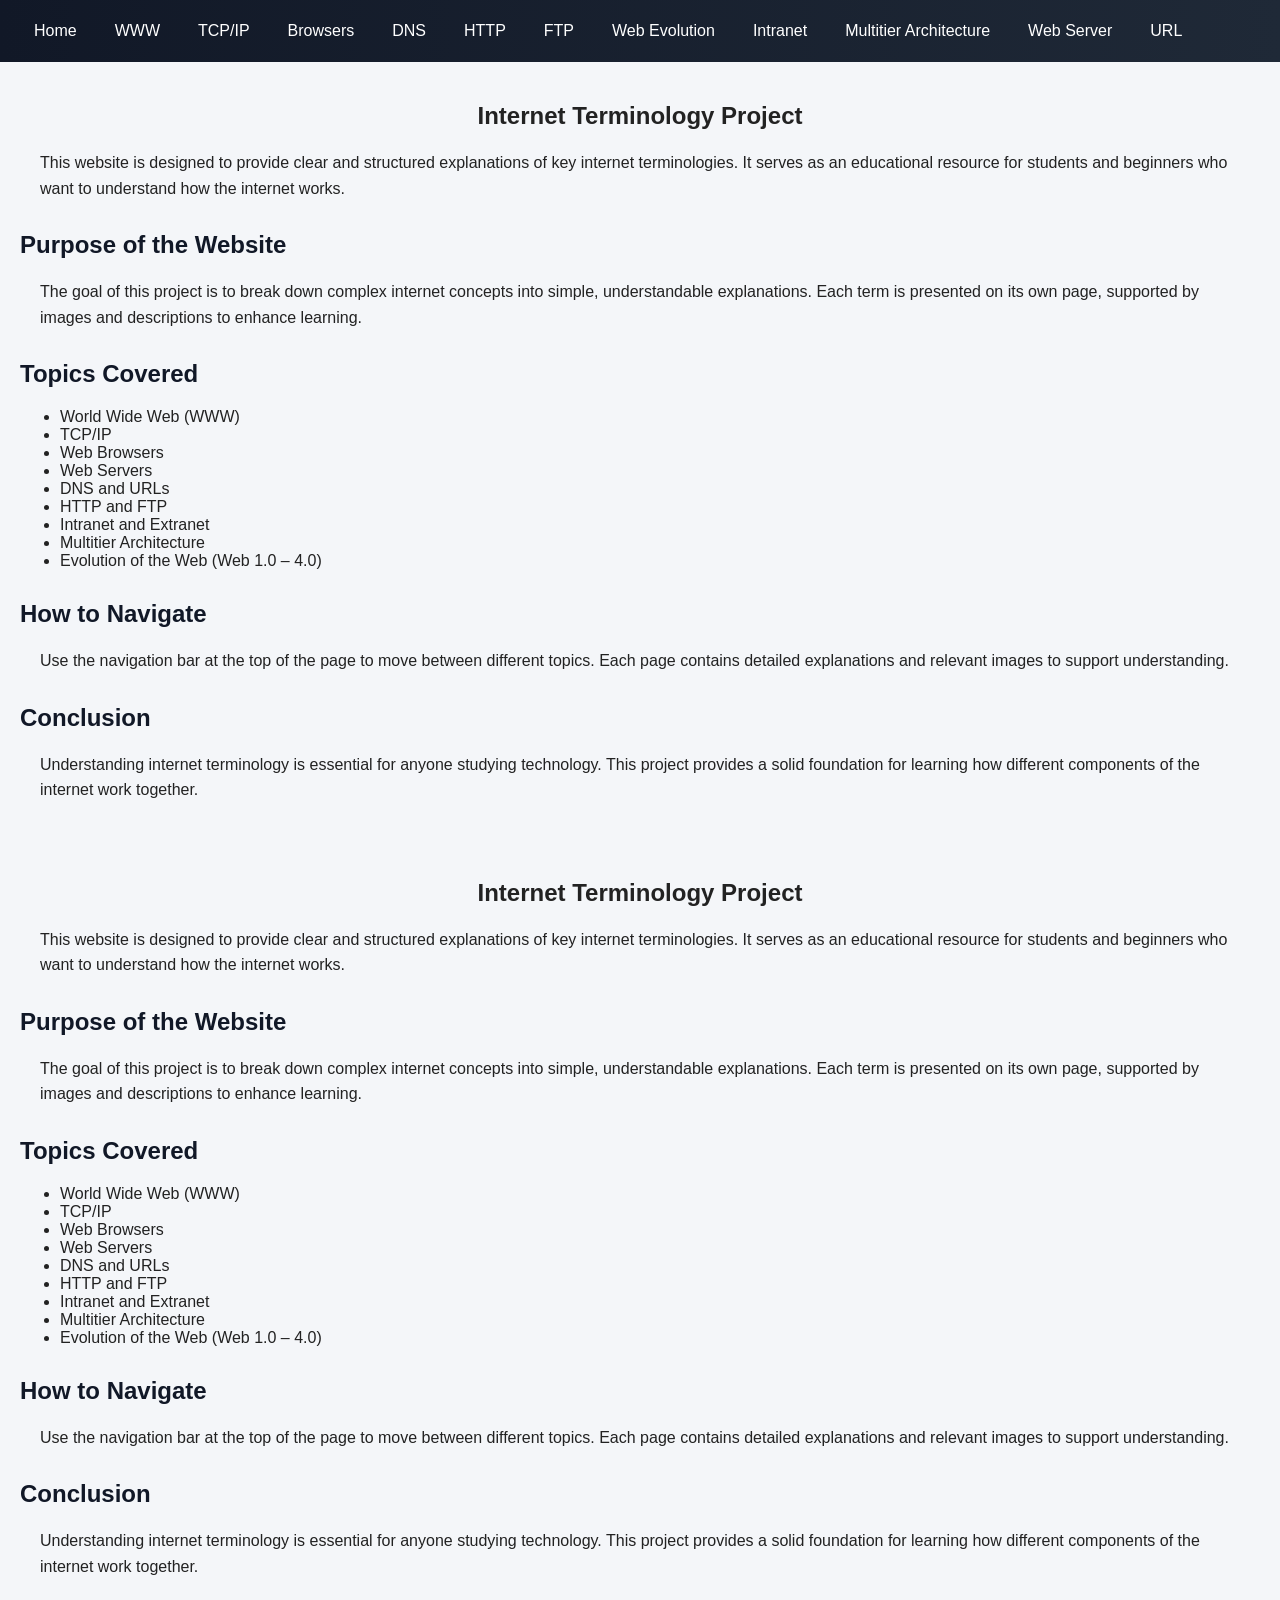
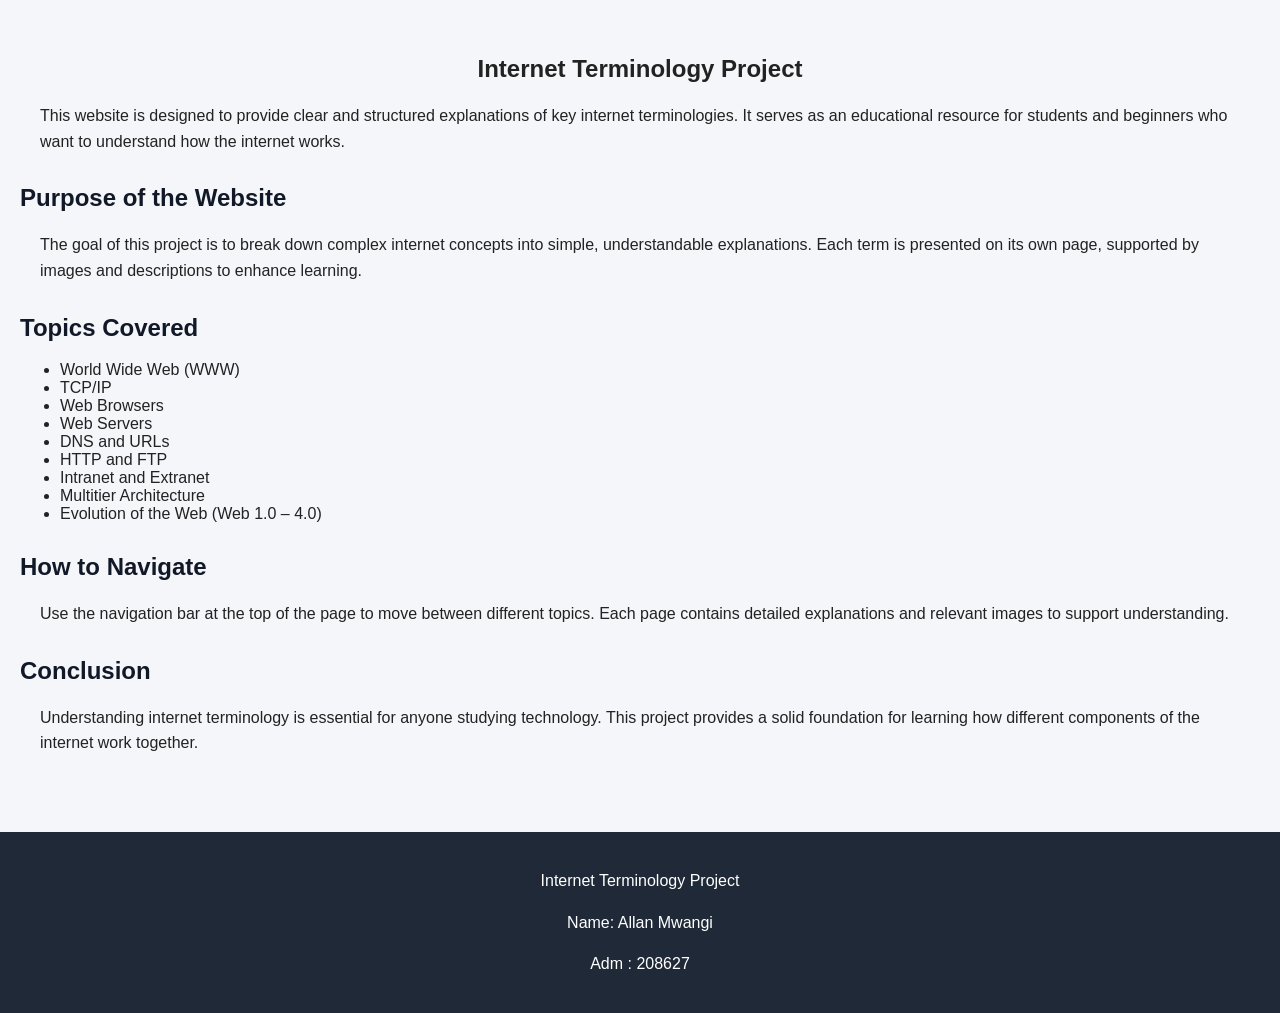
<file: index.html>
<!DOCTYPE html>
<html>
<head>
    <title>Internet Terminology Project</title>
    <link rel="stylesheet" href="style.css">
</head>
<body>

<!DOCTYPE html>
<html>
<head>
    <title>Internet Terminology Project</title>
    <link rel="stylesheet" href="style.css">
</head>
<body>

<!DOCTYPE html>
<html>
<head>
    <title>Internet Terminology Project</title>
    <link rel="stylesheet" href="style.css">
</head>
<body>

<nav>
    <a href="index.html">Home</a>
    <a href="www.html">WWW</a>
    <a href="tcp-ip.html">TCP/IP</a>
    <a href="browser.html">Browsers</a>
    <a href="dns.html">DNS</a>
    <a href="http.html">HTTP</a>
    <a href="ftp.html">FTP</a>
    <a href="web.html">Web Evolution</a>
    <a href="intranet.html">Intranet</a>
    <a href="multitier.html">Multitier Architecture</a>
    <a href="server.html">Web Server</a>
    <a href="url.html">URL</a>
    
</nav>

<section>
    <h1>Internet Terminology Project</h1>

    <p>
        This website is designed to provide clear and structured explanations of key internet terminologies. 
        It serves as an educational resource for students and beginners who want to understand how the internet works.
    </p>

    <h2>Purpose of the Website</h2>
    <p>
        The goal of this project is to break down complex internet concepts into simple, understandable explanations. 
        Each term is presented on its own page, supported by images and descriptions to enhance learning.
    </p>

    <h2>Topics Covered</h2>
    <ul>
        <li>World Wide Web (WWW)</li>
        <li>TCP/IP</li>
        <li>Web Browsers</li>
        <li>Web Servers</li>
        <li>DNS and URLs</li>
        <li>HTTP and FTP</li>
        <li>Intranet and Extranet</li>
        <li>Multitier Architecture</li>
        <li>Evolution of the Web (Web 1.0 – 4.0)</li>
    </ul>

    <h2>How to Navigate</h2>
    <p>
        Use the navigation bar at the top of the page to move between different topics. 
        Each page contains detailed explanations and relevant images to support understanding.
    </p>

    <h2>Conclusion</h2>
    <p>
        Understanding internet terminology is essential for anyone studying technology. 
        This project provides a solid foundation for learning how different components of the internet work together.
    </p>

</section>

</body>
</html>

<section>
    <h1>Internet Terminology Project</h1>

    <p>
        This website is designed to provide clear and structured explanations of key internet terminologies. 
        It serves as an educational resource for students and beginners who want to understand how the internet works.
    </p>

    <h2>Purpose of the Website</h2>
    <p>
        The goal of this project is to break down complex internet concepts into simple, understandable explanations. 
        Each term is presented on its own page, supported by images and descriptions to enhance learning.
    </p>

    <h2>Topics Covered</h2>
    <ul>
        <li>World Wide Web (WWW)</li>
        <li>TCP/IP</li>
        <li>Web Browsers</li>
        <li>Web Servers</li>
        <li>DNS and URLs</li>
        <li>HTTP and FTP</li>
        <li>Intranet and Extranet</li>
        <li>Multitier Architecture</li>
        <li>Evolution of the Web (Web 1.0 – 4.0)</li>
    </ul>

    <h2>How to Navigate</h2>
    <p>
        Use the navigation bar at the top of the page to move between different topics. 
        Each page contains detailed explanations and relevant images to support understanding.
    </p>

    <h2>Conclusion</h2>
    <p>
        Understanding internet terminology is essential for anyone studying technology. 
        This project provides a solid foundation for learning how different components of the internet work together.
    </p>

</section>

</body>
</html>

<section>
    <h1>Internet Terminology Project</h1>

    <p>
        This website is designed to provide clear and structured explanations of key internet terminologies. 
        It serves as an educational resource for students and beginners who want to understand how the internet works.
    </p>

    <h2>Purpose of the Website</h2>
    <p>
        The goal of this project is to break down complex internet concepts into simple, understandable explanations. 
        Each term is presented on its own page, supported by images and descriptions to enhance learning.
    </p>

    <h2>Topics Covered</h2>
    <ul>
        <li>World Wide Web (WWW)</li>
        <li>TCP/IP</li>
        <li>Web Browsers</li>
        <li>Web Servers</li>
        <li>DNS and URLs</li>
        <li>HTTP and FTP</li>
        <li>Intranet and Extranet</li>
        <li>Multitier Architecture</li>
        <li>Evolution of the Web (Web 1.0 – 4.0)</li>
    </ul>

    <h2>How to Navigate</h2>
    <p>
        Use the navigation bar at the top of the page to move between different topics. 
        Each page contains detailed explanations and relevant images to support understanding.
    </p>

    <h2>Conclusion</h2>
    <p>
        Understanding internet terminology is essential for anyone studying technology. 
        This project provides a solid foundation for learning how different components of the internet work together.
    </p>

</section>

<footer>
    <p>Internet Terminology Project</p>
    <p>Name: Allan Mwangi</p>
    <p>Adm : 208627</p>
    <!-- <p>&copy; 2026</p> -->
</footer>

</body>
</html>
</file>
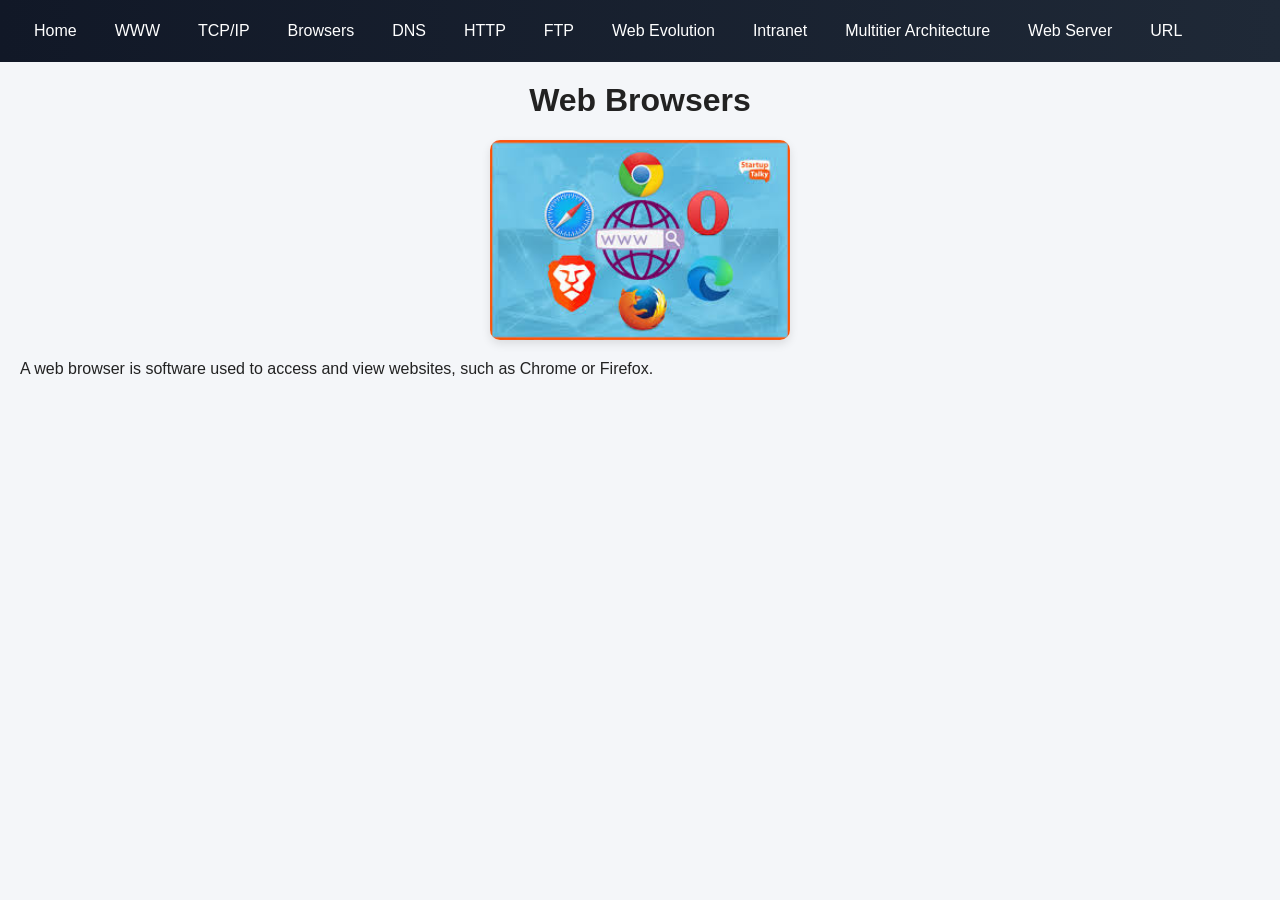
<file: browser.html>
<!DOCTYPE html>
<html>
<head>
    <link rel="stylesheet" href="style.css">
    <title>Web Browsers</title>
</head>
<body>

   <nav>
    <a href="index.html">Home</a>
    <a href="www.html">WWW</a>
    <a href="tcp-ip.html">TCP/IP</a>
    <a href="browser.html">Browsers</a>
    <a href="dns.html">DNS</a>
    <a href="http.html">HTTP</a>
    <a href="ftp.html">FTP</a>
    <a href="web.html">Web Evolution</a>
    <a href="intranet.html">Intranet</a>
    <a href="multitier.html">Multitier Architecture</a>
    <a href="server.html">Web Server</a>
    <a href="url.html">URL</a>
    
</nav>

    <h1>Web Browsers</h1>

    <img src="images/browser.jpg" width="300">

    <p>
        A web browser is software used to access and view websites, such as Chrome or Firefox.
    </p>

</body>
</html>
</file>
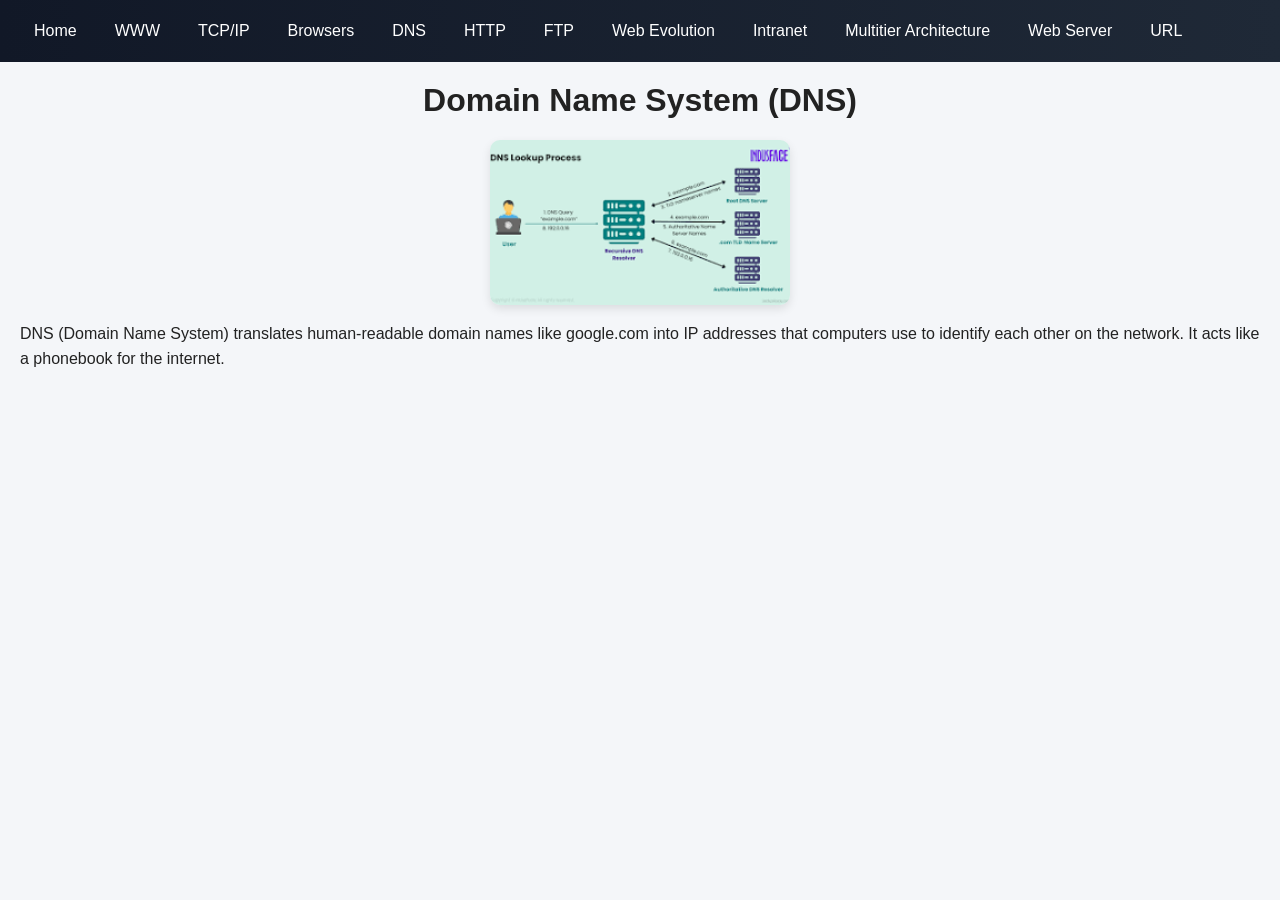
<file: dns.html>
<!DOCTYPE html>
<html>
<head>
    <link rel="stylesheet" href="style.css">
    <title>DNS - Domain Name System</title>
</head>
<body>

<nav>
    <a href="index.html">Home</a>
    <a href="www.html">WWW</a>
    <a href="tcp-ip.html">TCP/IP</a>
    <a href="browser.html">Browsers</a>
    <a href="dns.html">DNS</a>
    <a href="http.html">HTTP</a>
    <a href="ftp.html">FTP</a>
    <a href="web.html">Web Evolution</a>
    <a href="intranet.html">Intranet</a>
    <a href="multitier.html">Multitier Architecture</a>
    <a href="server.html">Web Server</a>
    <a href="url.html">URL</a>
    
</nav>

<h1>Domain Name System (DNS)</h1>

<img src="images/DNS pic.png" width="300">

<p>
<p>
DNS (Domain Name System) translates human-readable domain names like google.com 
into IP addresses that computers use to identify each other on the network. 
It acts like a phonebook for the internet.
</p>
</p>

</body>
</html>
</file>
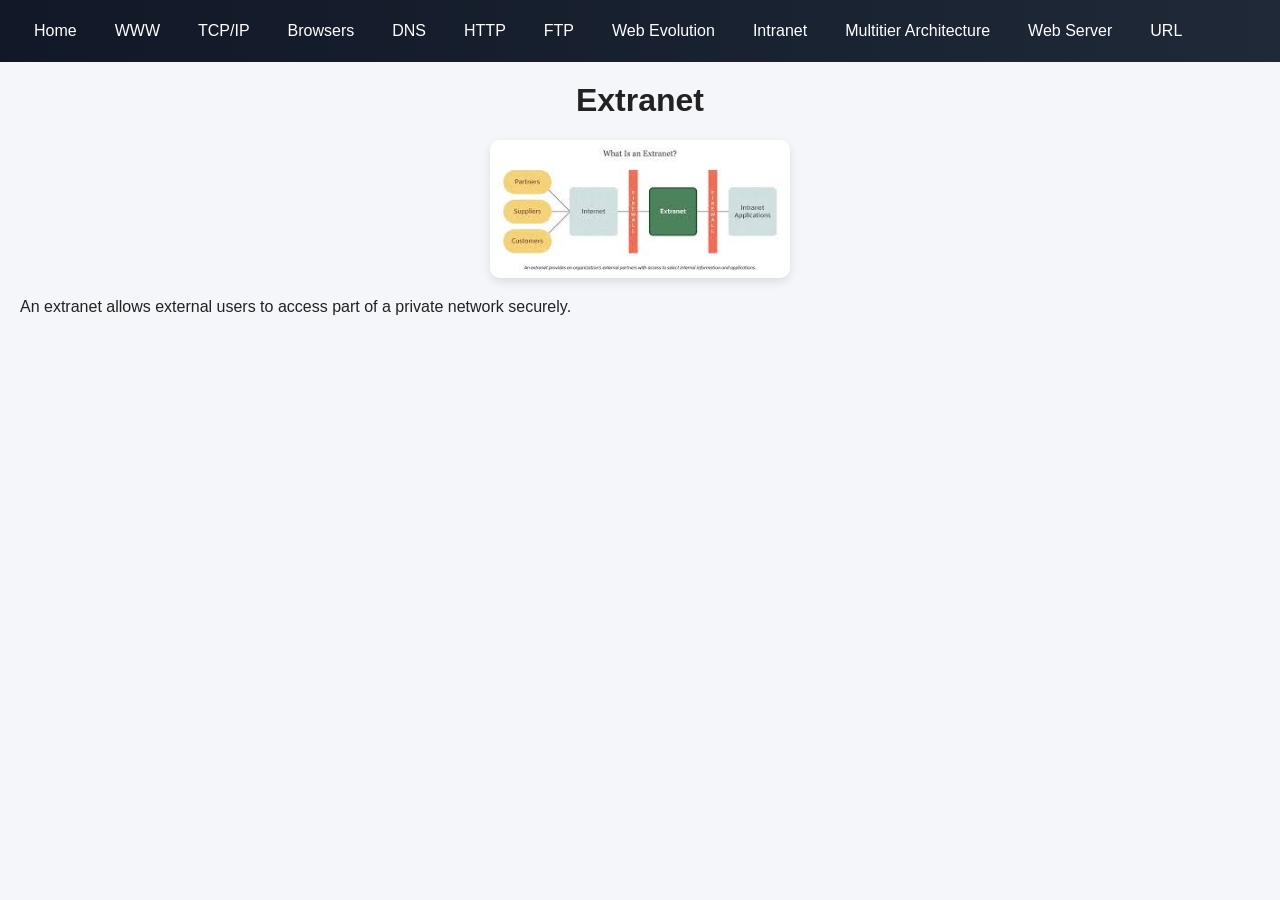
<file: extranet.html>
<!DOCTYPE html>
<html>
<head>
    <link rel="stylesheet" href="style.css">
    <title>Extranet</title>
</head>
<body>

<nav>
    <a href="index.html">Home</a>
    <a href="www.html">WWW</a>
    <a href="tcp-ip.html">TCP/IP</a>
    <a href="browser.html">Browsers</a>
    <a href="dns.html">DNS</a>
    <a href="http.html">HTTP</a>
    <a href="ftp.html">FTP</a>
    <a href="web.html">Web Evolution</a>
    <a href="intranet.html">Intranet</a>
    <a href="multitier.html">Multitier Architecture</a>
    <a href="server.html">Web Server</a>
    <a href="url.html">URL</a>
    
</nav>

<h1>Extranet</h1>

<img src="images/extranet pic.jpg" width="300">

<p>
An extranet allows external users to access part of a private network securely.
</p>

</body>
</html>
</file>
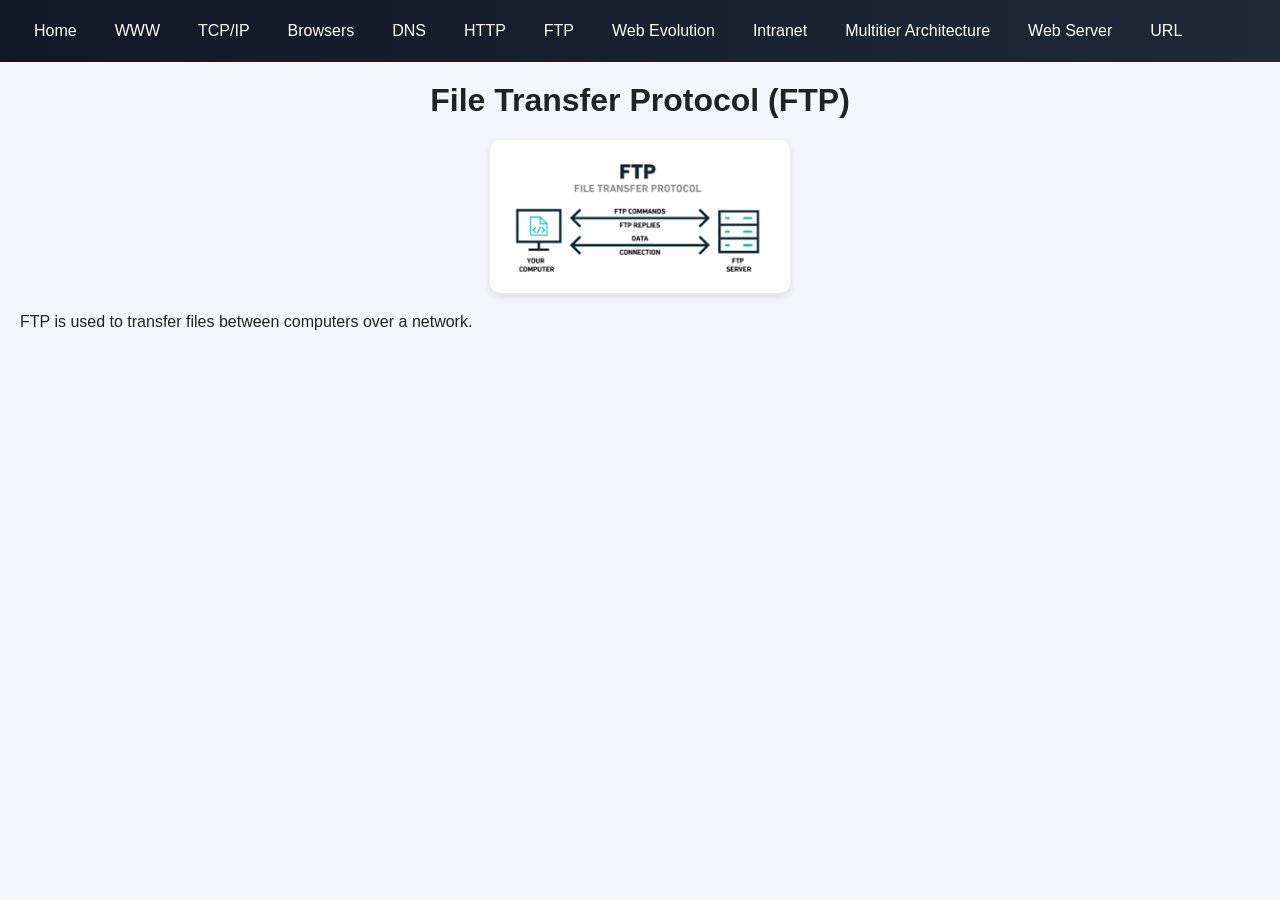
<file: ftp.html>
<!DOCTYPE html>
<html>
<head>
    <link rel="stylesheet" href="style.css">
    <title>FTP</title>
</head>
<body>

<nav>
    <a href="index.html">Home</a>
    <a href="www.html">WWW</a>
    <a href="tcp-ip.html">TCP/IP</a>
    <a href="browser.html">Browsers</a>
    <a href="dns.html">DNS</a>
    <a href="http.html">HTTP</a>
    <a href="ftp.html">FTP</a>
    <a href="web.html">Web Evolution</a>
    <a href="intranet.html">Intranet</a>
    <a href="multitier.html">Multitier Architecture</a>
    <a href="server.html">Web Server</a>
    <a href="url.html">URL</a>
    
</nav>

<h1>File Transfer Protocol (FTP)</h1>

<img src="images/ftp image.png" width="300">

<p>
FTP is used to transfer files between computers over a network.
</p>

</body>
</html>
</file>
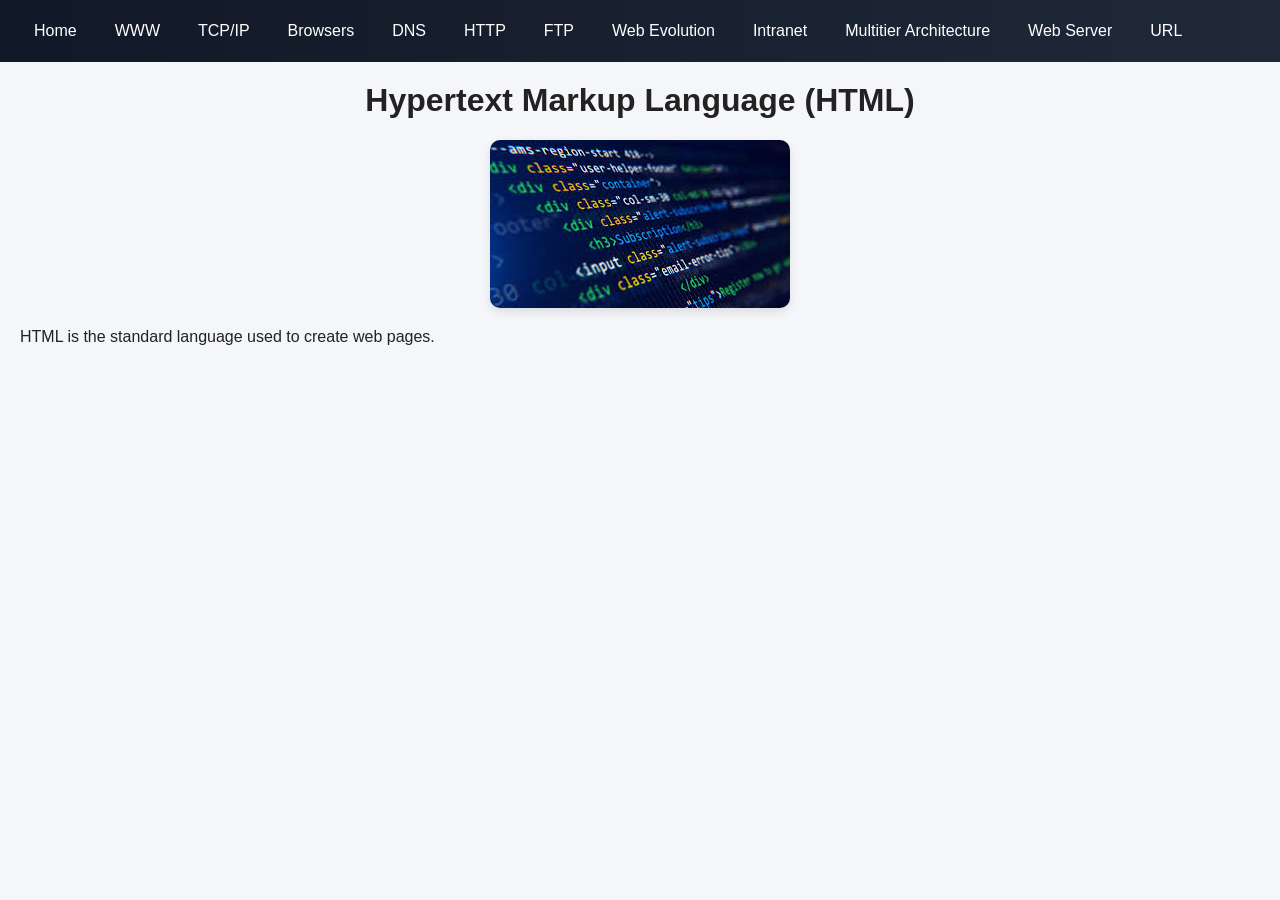
<file: html.html>
<!DOCTYPE html>
<html>
<head>
    <link rel="stylesheet" href="style.css">
    <title>HTML</title>
</head>
<body>

<nav>
    <a href="index.html">Home</a>
    <a href="www.html">WWW</a>
    <a href="tcp-ip.html">TCP/IP</a>
    <a href="browser.html">Browsers</a>
    <a href="dns.html">DNS</a>
    <a href="http.html">HTTP</a>
    <a href="ftp.html">FTP</a>
    <a href="web.html">Web Evolution</a>
    <a href="intranet.html">Intranet</a>
    <a href="multitier.html">Multitier Architecture</a>
    <a href="server.html">Web Server</a>
    <a href="url.html">URL</a>
    
</nav>

<h1>Hypertext Markup Language (HTML)</h1>

<img src="images/html .jpg" width="300">

<p>
HTML is the standard language used to create web pages.
</p>

</body>
</html>
</file>
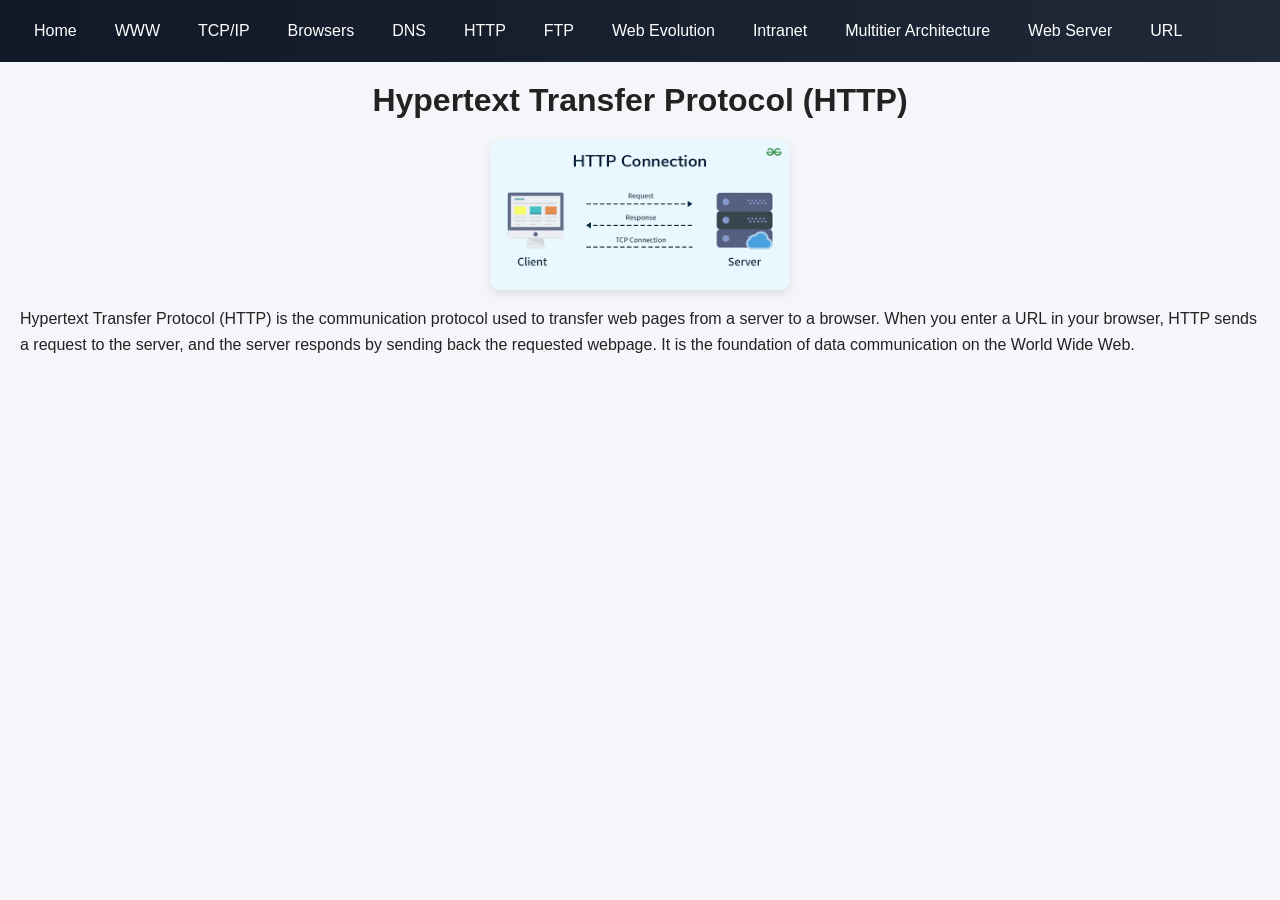
<file: http.html>
<!DOCTYPE html>
<html>
<head>
    <link rel="stylesheet" href="style.css">
    <title>HTTP</title>
</head>
<body>

<nav>
    <a href="index.html">Home</a>
    <a href="www.html">WWW</a>
    <a href="tcp-ip.html">TCP/IP</a>
    <a href="browser.html">Browsers</a>
    <a href="dns.html">DNS</a>
    <a href="http.html">HTTP</a>
    <a href="ftp.html">FTP</a>
    <a href="web.html">Web Evolution</a>
    <a href="intranet.html">Intranet</a>
    <a href="multitier.html">Multitier Architecture</a>
    <a href="server.html">Web Server</a>
    <a href="url.html">URL</a>
    
</nav>

<h1>Hypertext Transfer Protocol (HTTP)</h1>

<img src="images/Http pic.png" width="300">

<p>
Hypertext Transfer Protocol (HTTP) is the communication protocol used to transfer web pages from a server to a browser. 
When you enter a URL in your browser, HTTP sends a request to the server, and the server responds by sending back the requested webpage. 
It is the foundation of data communication on the World Wide Web.
</p>

</body>
</html>
</file>
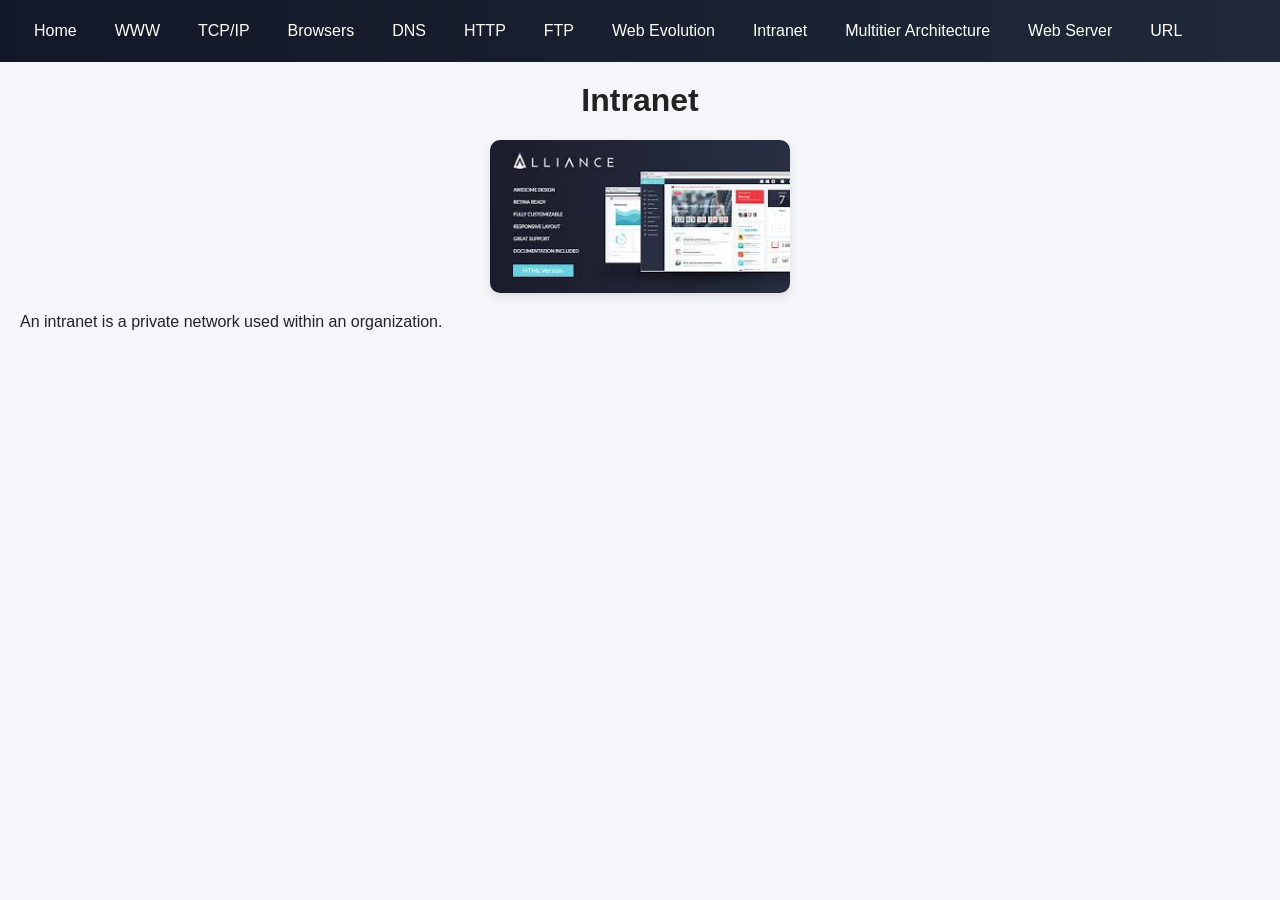
<file: intranet.html>
<!DOCTYPE html>
<html>
<head>
    <link rel="stylesheet" href="style.css">
    <title>Intranet</title>
</head>
<body>

<nav>
    <a href="index.html">Home</a>
    <a href="www.html">WWW</a>
    <a href="tcp-ip.html">TCP/IP</a>
    <a href="browser.html">Browsers</a>
    <a href="dns.html">DNS</a>
    <a href="http.html">HTTP</a>
    <a href="ftp.html">FTP</a>
    <a href="web.html">Web Evolution</a>
    <a href="intranet.html">Intranet</a>
    <a href="multitier.html">Multitier Architecture</a>
    <a href="server.html">Web Server</a>
    <a href="url.html">URL</a>
    
</nav>

<h1>Intranet</h1>

<img src="images/intranet pic.jpg" width="300">

<p>
An intranet is a private network used within an organization.
</p>

</body>
</html>
</file>
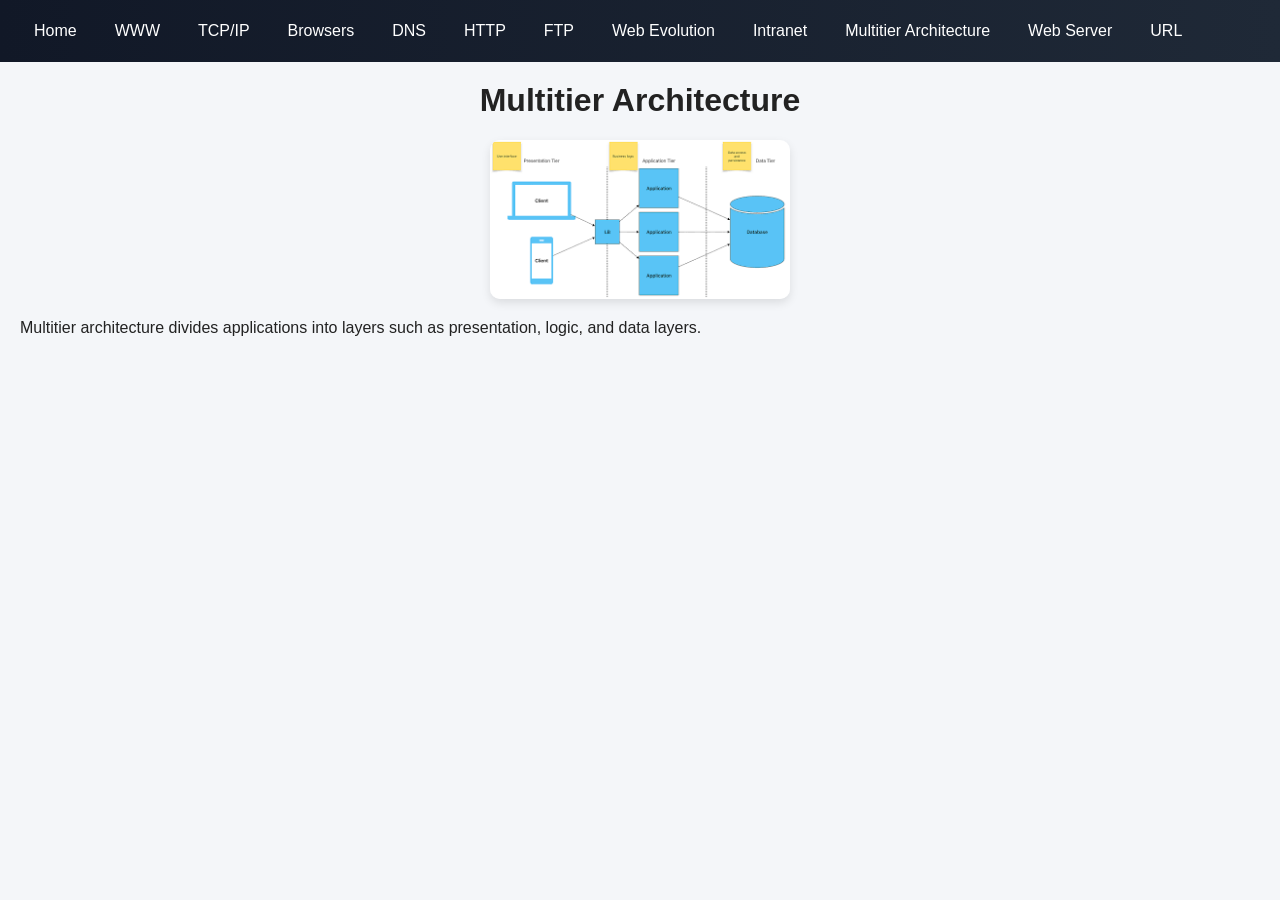
<file: multitier.html>
<!DOCTYPE html>
<html>
<head>
    <link rel="stylesheet" href="style.css">
    <title>Multitier Architecture</title>
</head>
<body>

<nav>
    <a href="index.html">Home</a>
    <a href="www.html">WWW</a>
    <a href="tcp-ip.html">TCP/IP</a>
    <a href="browser.html">Browsers</a>
    <a href="dns.html">DNS</a>
    <a href="http.html">HTTP</a>
    <a href="ftp.html">FTP</a>
    <a href="web.html">Web Evolution</a>
    <a href="intranet.html">Intranet</a>
    <a href="multitier.html">Multitier Architecture</a>
    <a href="server.html">Web Server</a>
    <a href="url.html">URL</a>
    
</nav>

<h1>Multitier Architecture</h1>

<img src="images/Multitier image.png" width="300">

<p>
Multitier architecture divides applications into layers such as presentation, logic, and data layers.
</p>

</body>
</html>
</file>
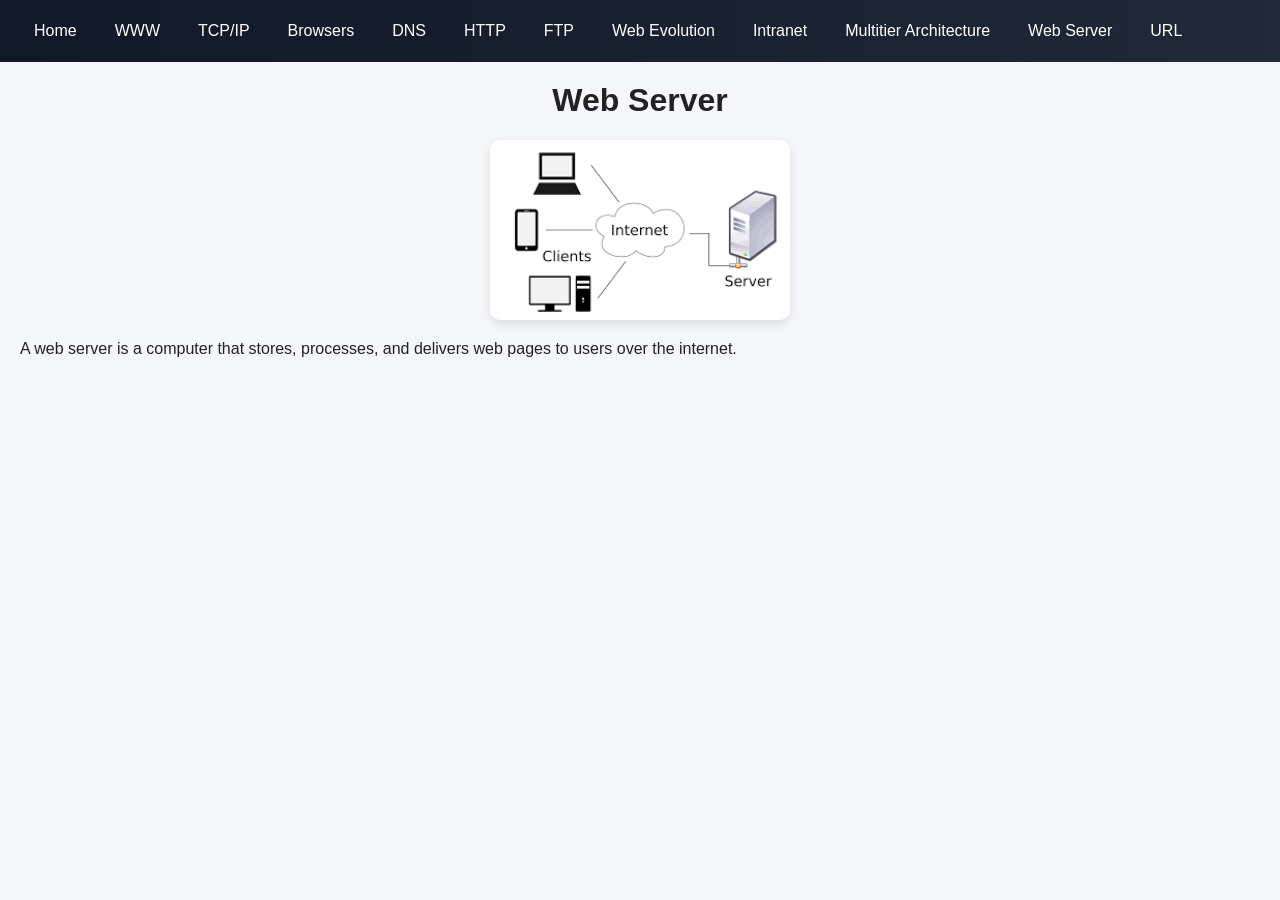
<file: server.html>
<!DOCTYPE html>
<html>
<head>
    <link rel="stylesheet" href="style.css">
    <title>Web Server</title>
</head>
<body>

<nav>
    <a href="index.html">Home</a>
    <a href="www.html">WWW</a>
    <a href="tcp-ip.html">TCP/IP</a>
    <a href="browser.html">Browsers</a>
    <a href="dns.html">DNS</a>
    <a href="http.html">HTTP</a>
    <a href="ftp.html">FTP</a>
    <a href="web.html">Web Evolution</a>
    <a href="intranet.html">Intranet</a>
    <a href="multitier.html">Multitier Architecture</a>
    <a href="server.html">Web Server</a>
    <a href="url.html">URL</a>
    
</nav>

<h1>Web Server</h1>

<img src="images/server pic.png" width="300">

<p>
A web server is a computer that stores, processes, and delivers web pages to users over the internet.
</p>

</body>
</html>
</file>
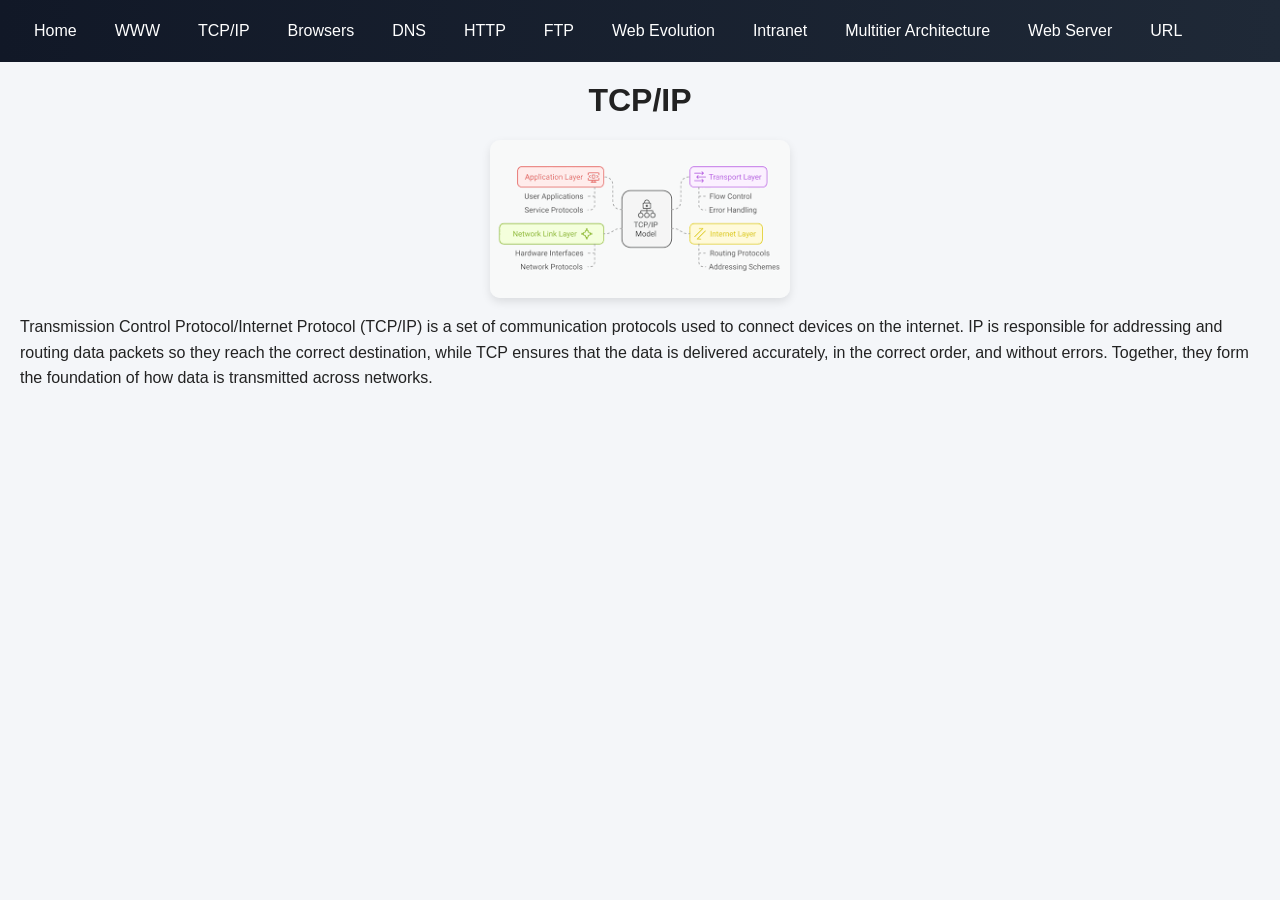
<file: tcp-ip.html>
<!DOCTYPE html>
<html>
<head>
    <link rel="stylesheet" href="style.css">
    <title>TCP/IP</title>
</head>
<body>

    <nav>
    <a href="index.html">Home</a>
    <a href="www.html">WWW</a>
    <a href="tcp-ip.html">TCP/IP</a>
    <a href="browser.html">Browsers</a>
    <a href="dns.html">DNS</a>
    <a href="http.html">HTTP</a>
    <a href="ftp.html">FTP</a>
    <a href="web.html">Web Evolution</a>
    <a href="intranet.html">Intranet</a>
    <a href="multitier.html">Multitier Architecture</a>
    <a href="server.html">Web Server</a>
    <a href="url.html">URL</a>
    
</nav>

    <h1>TCP/IP</h1>

    <img src="images/TCP ip pic.png" width="300">

    <p>
Transmission Control Protocol/Internet Protocol (TCP/IP) is a set of communication protocols used to connect devices on the internet. 
IP is responsible for addressing and routing data packets so they reach the correct destination, while TCP ensures that the data is delivered accurately, in the correct order, and without errors. 
Together, they form the foundation of how data is transmitted across networks.
</p>

</body>
</html>
</file>
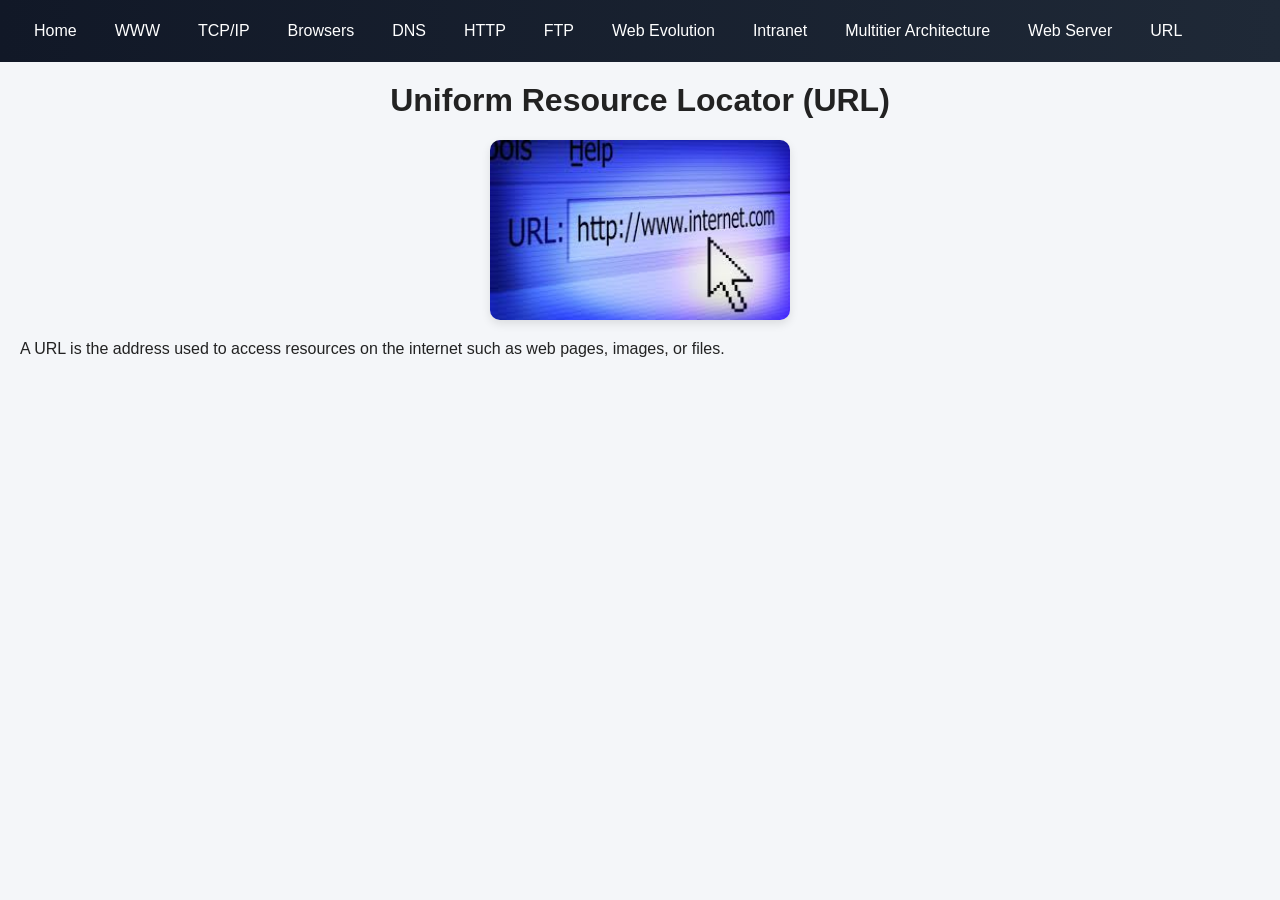
<file: url.html>
<!DOCTYPE html>
<html>
<head>
    <link rel="stylesheet" href="style.css">
    <title>Uniform Resource Locator (URL)</title>
</head>
<body>

<nav>
    <a href="index.html">Home</a>
    <a href="www.html">WWW</a>
    <a href="tcp-ip.html">TCP/IP</a>
    <a href="browser.html">Browsers</a>
    <a href="dns.html">DNS</a>
    <a href="http.html">HTTP</a>
    <a href="ftp.html">FTP</a>
    <a href="web.html">Web Evolution</a>
    <a href="intranet.html">Intranet</a>
    <a href="multitier.html">Multitier Architecture</a>
    <a href="server.html">Web Server</a>
    <a href="url.html">URL</a>
    
</nav>

<h1>Uniform Resource Locator (URL)</h1>

<img src="images/url pic.jpg" width="300">

<p>
A URL is the address used to access resources on the internet such as web pages, images, or files.
</p>

</body>
</html>
</file>
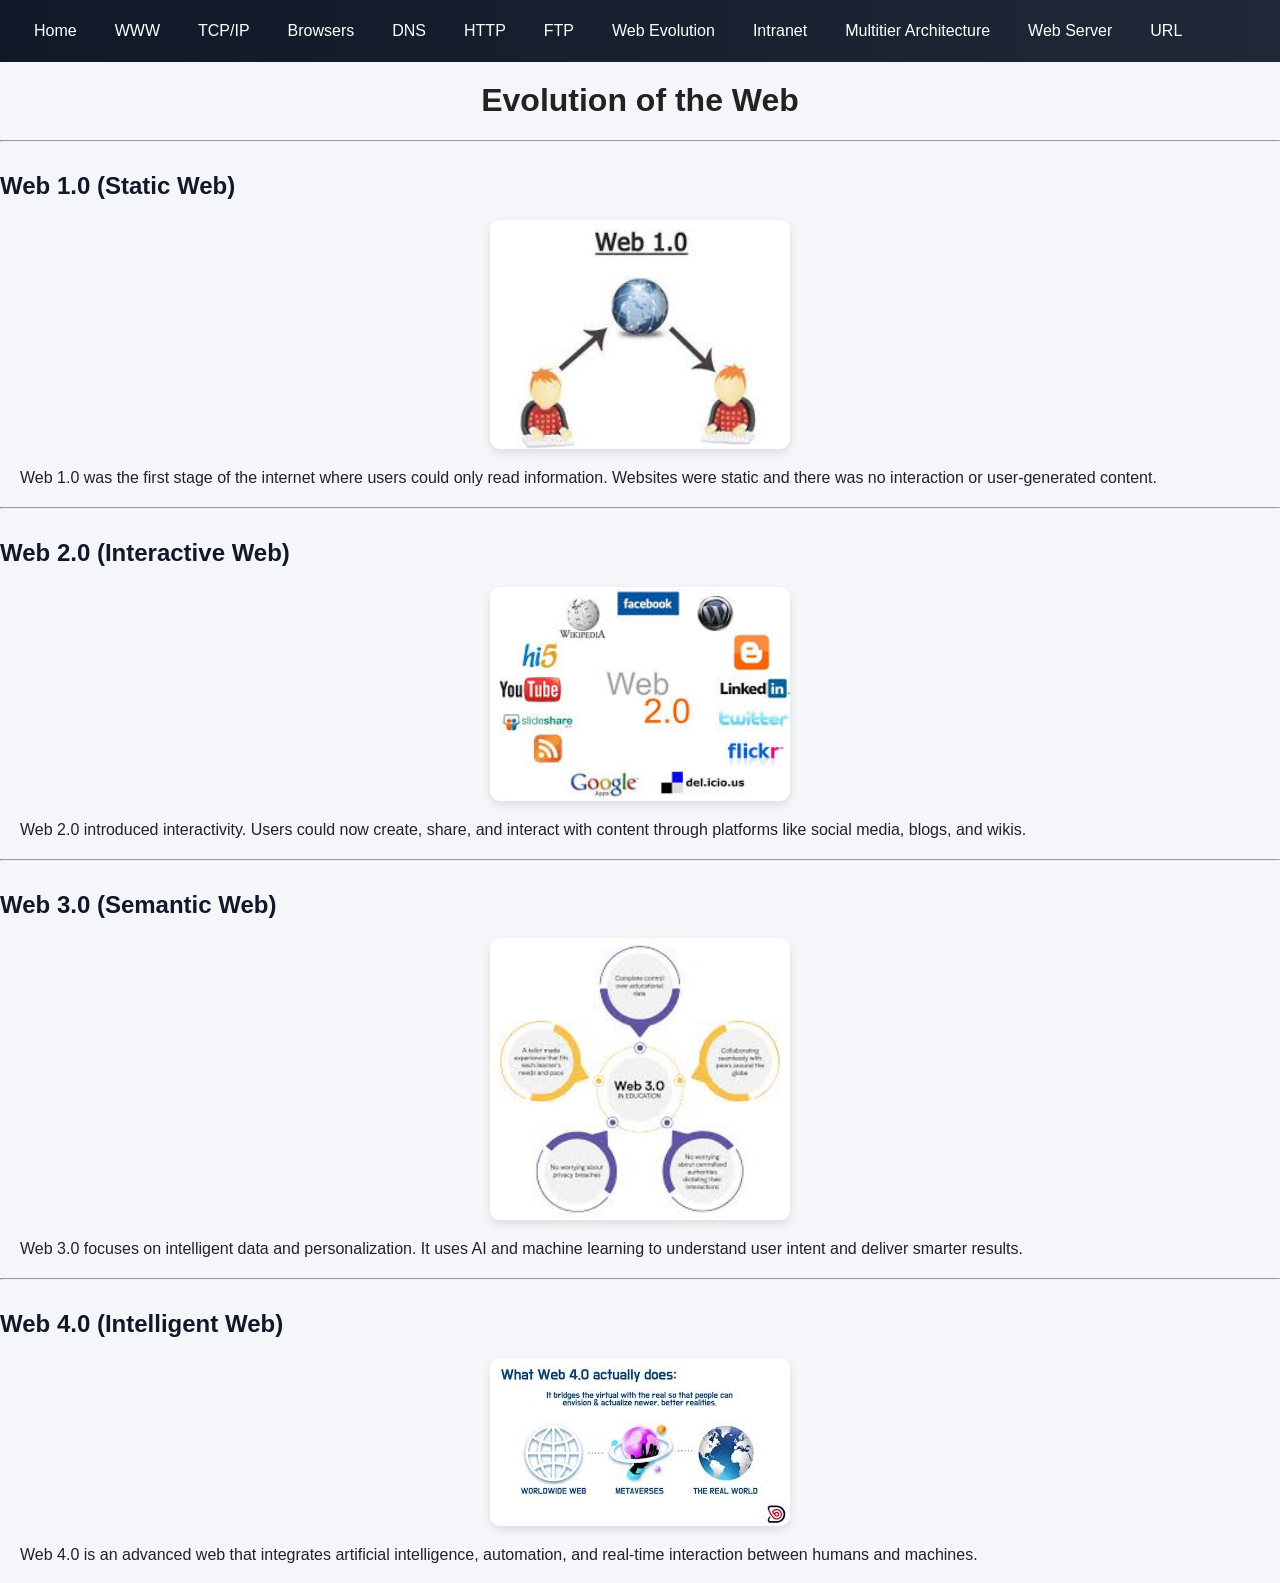
<file: Web.html>
<!DOCTYPE html>
<html>
<head>
    <link rel="stylesheet" href="style.css">
    <title>Evolution of the Web (1.0 - 4.0)</title>
</head>
<body>

<nav>
    <a href="index.html">Home</a>
    <a href="www.html">WWW</a>
    <a href="tcp-ip.html">TCP/IP</a>
    <a href="browser.html">Browsers</a>
    <a href="dns.html">DNS</a>
    <a href="http.html">HTTP</a>
    <a href="ftp.html">FTP</a>
    <a href="web.html">Web Evolution</a>
    <a href="intranet.html">Intranet</a>
    <a href="multitier.html">Multitier Architecture</a>
    <a href="server.html">Web Server</a>
    <a href="url.html">URL</a>
    
</nav>

<h1>Evolution of the Web</h1>

<hr>

<!-- WEB 1.0 -->
<h2>Web 1.0 (Static Web)</h2>
<img src="images/web1 image.jpg" width="300">
<p>
Web 1.0 was the first stage of the internet where users could only read information. 
Websites were static and there was no interaction or user-generated content.
</p>

<hr>

<!-- WEB 2.0 -->
<h2>Web 2.0 (Interactive Web)</h2>
<img src="images/web2 pic.jpg" width="300">
<p>
Web 2.0 introduced interactivity. Users could now create, share, and interact with content 
through platforms like social media, blogs, and wikis.
</p>

<hr>

<!-- WEB 3.0 -->
<h2>Web 3.0 (Semantic Web)</h2>
<img src="images/web3 pic.jpg" width="300">
<p>
Web 3.0 focuses on intelligent data and personalization. It uses AI and machine learning 
to understand user intent and deliver smarter results.
</p>

<hr>

<!-- WEB 4.0 -->
<h2>Web 4.0 (Intelligent Web)</h2>
<img src="images/web4 pic _2nd.jpg" width="300">
<p>
Web 4.0 is an advanced web that integrates artificial intelligence, automation, and real-time interaction 
between humans and machines.
</p>

</body>
</html>
</file>
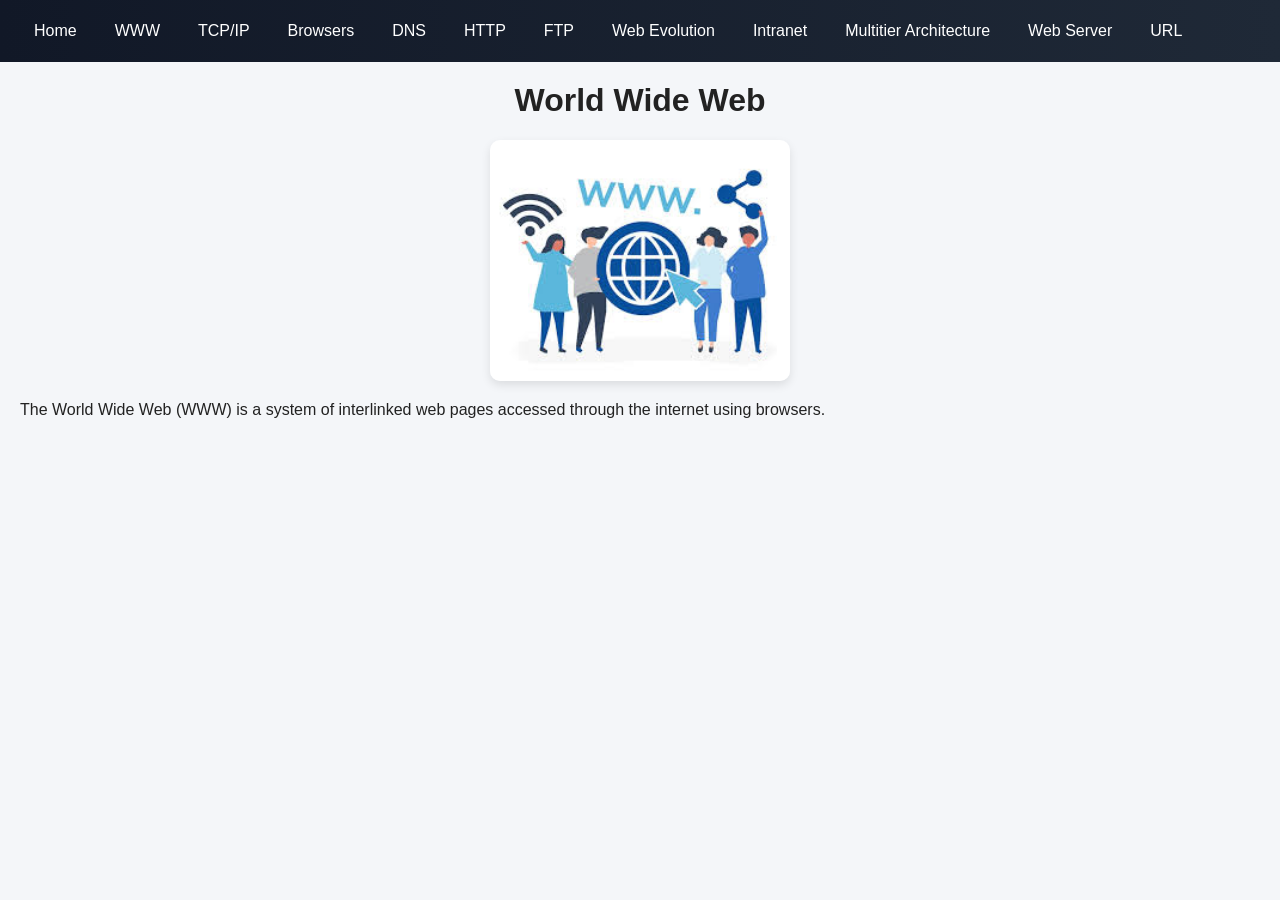
<file: www.html>
<!DOCTYPE html>
<html>
<head>
    <link rel="stylesheet" href="style.css">
    <title>World Wide Web</title>
</head>
<body>

    <nav>
    <a href="index.html">Home</a>
    <a href="www.html">WWW</a>
    <a href="tcp-ip.html">TCP/IP</a>
    <a href="browser.html">Browsers</a>
    <a href="dns.html">DNS</a>
    <a href="http.html">HTTP</a>
    <a href="ftp.html">FTP</a>
    <a href="web.html">Web Evolution</a>
    <a href="intranet.html">Intranet</a>
    <a href="multitier.html">Multitier Architecture</a>
    <a href="server.html">Web Server</a>
    <a href="url.html">URL</a>
    
</nav>

    <h1>World Wide Web</h1>

    <img src="images/www image pic.jpg" width="300">

    <p>
        The World Wide Web (WWW) is a system of interlinked web pages accessed through the internet using browsers.
    </p>

</body>
</html>
</file>
<file: style.css>
body {
    font-family: Arial, sans-serif;
    margin: 0;
    background-color: #f4f6f9;
    color: #222;
}


/* MODERN NAVBAR */
nav {
    background: linear-gradient(90deg, #111827, #1f2937);
    padding: 14px 20px;
    position: sticky;
    top: 0;
    z-index: 1000;

    display: flex;
    flex-wrap: wrap;
    align-items: center;
    gap: 10px;
}

/* NAV LINKS */
nav a {
    color: white;
    text-decoration: none;
    padding: 8px 14px;
    border-radius: 8px;
    font-weight: 500;
    transition: all 0.3s ease;
}

/* HOVER EFFECT */
nav a:hover {
    background-color: #38bdf8;
    color: #0f172a;
    transform: translateY(-2px);
}

/* ACTIVE FEEL (optional manual class if you want later) */
nav a.active {
    background-color: #38bdf8;
    color: #0f172a;
}

h1 {
    text-align: center;
    margin-top: 20px;
}

h2 {
    color: #111827;
    margin-top: 30px;
}

p {
    line-height: 1.6;
    padding: 0 20px;
}

/* Images */
img {
    display: block;
    margin: 10px auto;
    max-width: 400px;
    border-radius: 10px;
    box-shadow: 0 4px 10px rgba(0,0,0,0.1);
}

/* Content spacing */
section {
    padding: 20px;
}

/* CARD LAYOUT */
.card-container {
    display: grid;
    grid-template-columns: repeat(auto-fit, minmax(220px, 1fr));
    gap: 20px;
    padding: 30px;
}

.card {
    background-color: white;
    padding: 20px;
    border-radius: 12px;
    text-decoration: none;
    color: #111;
    box-shadow: 0 4px 10px rgba(0,0,0,0.1);
    transition: transform 0.2s ease, box-shadow 0.2s ease;
}

.card:hover {
    transform: translateY(-5px);
    box-shadow: 0 8px 18px rgba(0,0,0,0.2);
}

.card h3 {
    margin-bottom: 10px;
}

.card p {
    font-size: 14px;
    color: #555;
}
footer {
    text-align: center;
    padding: 20px;
    background: #1f2937;
    color: white;
    margin-top: 40px;
}
</file>
